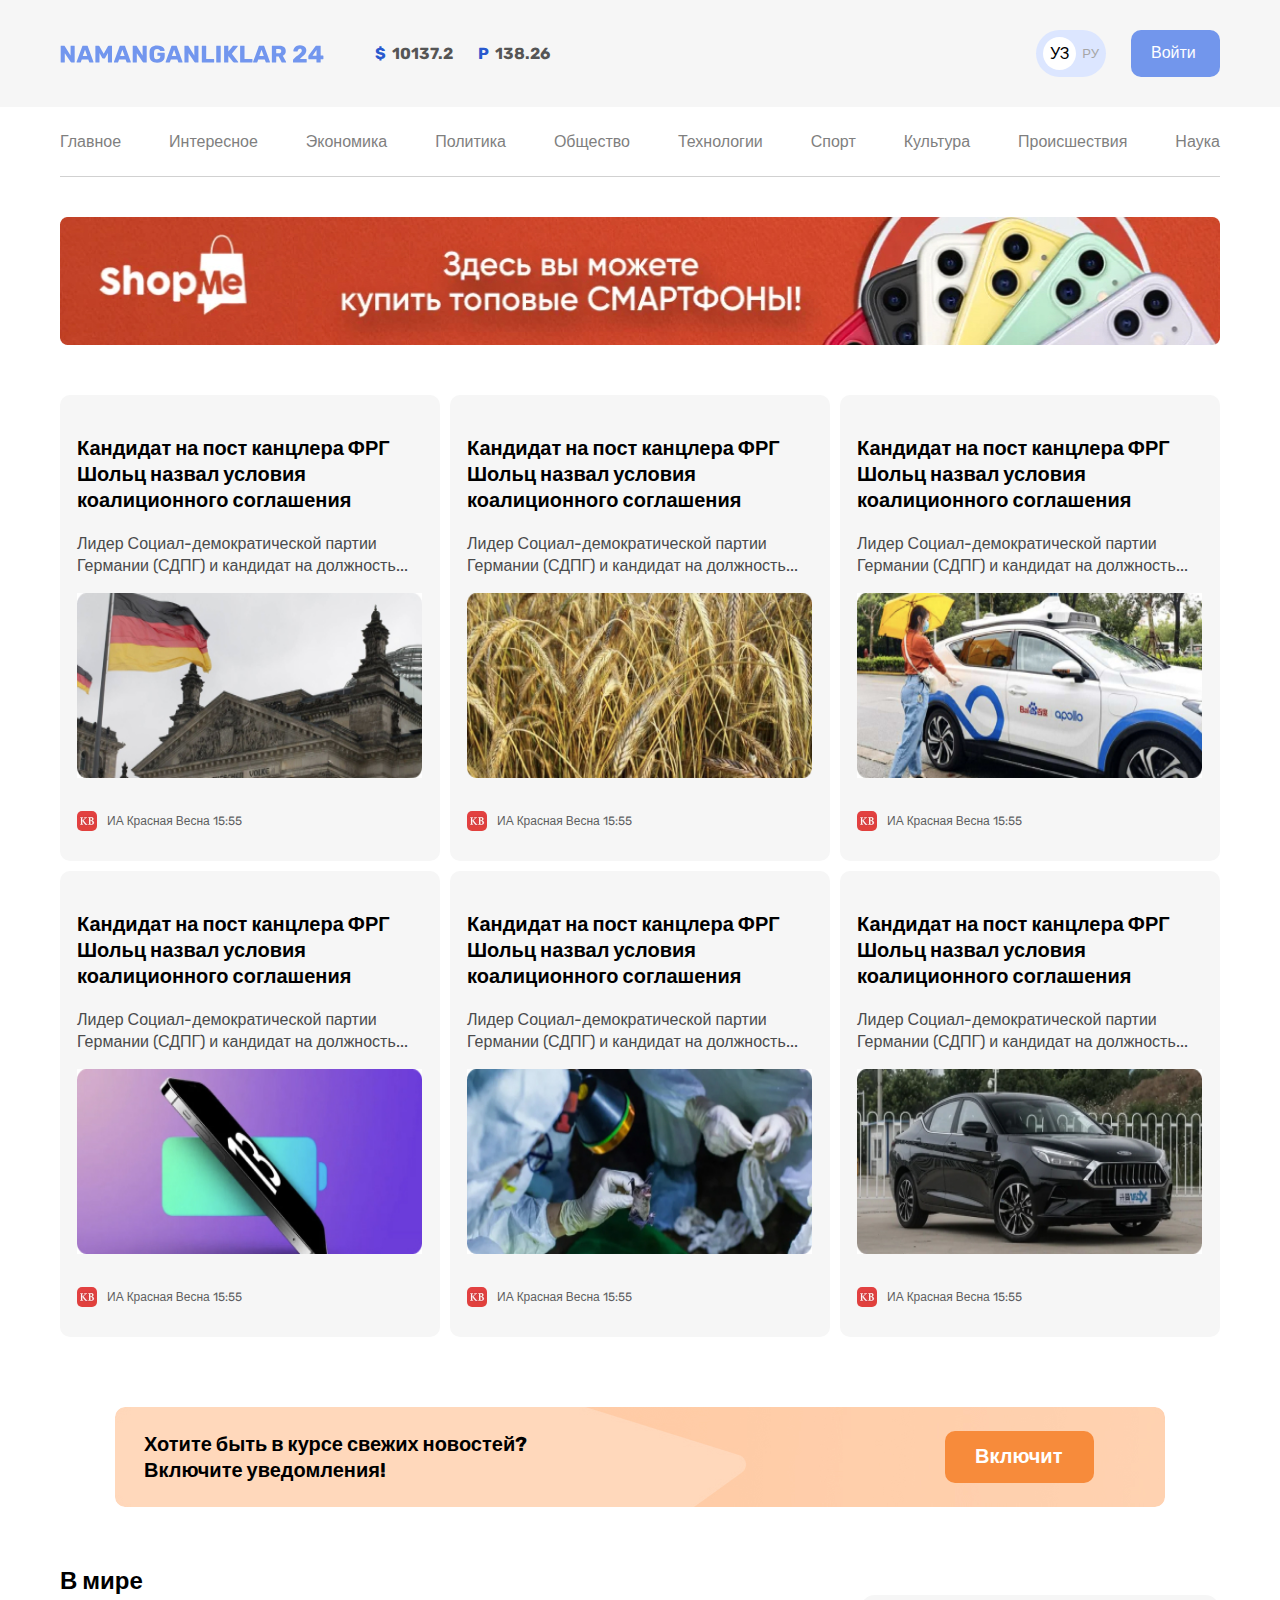
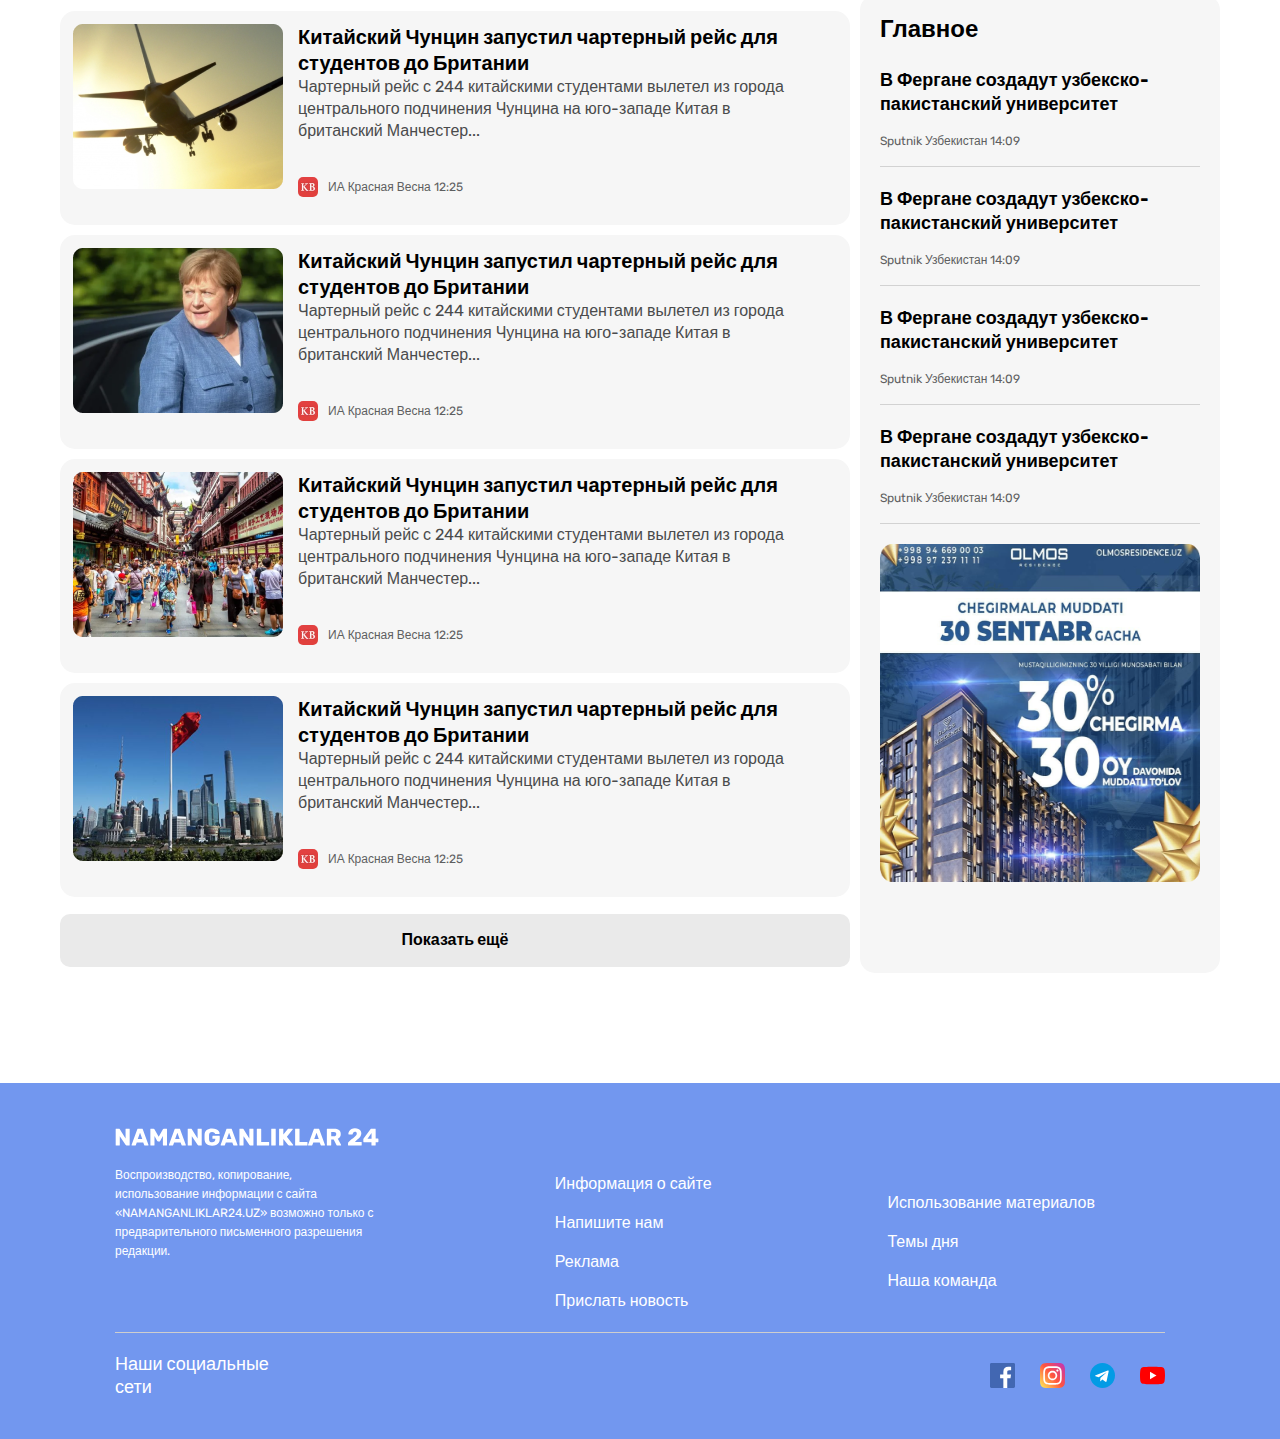
<file: index.html>
<!DOCTYPE html>
<html lang="ru">
<head>
    <meta charset="UTF-8">
    <meta name="viewport" content="width=device-width, initial-scale=1.0">
    <title>NAMANGANLIKLAR 24</title>
    <link rel="stylesheet" href="./css/main.css">
</head>
<body>
    <h1 class="visually-hidden">NAMANGANLIKLAR 24</h1>
    <h2 class="visually-hidden">NAMANGANLIKLAR 24</h2>

    <header class="site-header">
        <div class="header-top">
            <div class="container">
                <div class="header-inner">
                    <div class="logo-price">
                        <a class="logo-link" href="./index.html">
                            <img 
                                class="logo-img"
                                src="./images/logo.svg" 
                                alt="Site logo"
                                width="264"
                                height="28">
                        </a>
                        <ul class="price-list">
                            <li class="price-item">
                                <strong class="price-currency">$ </strong><strong class="price">10137.2</strong>
                            </li>
                            <li class="price-item">
                                <strong class="price-currency">P </strong><strong class="price">138.26</strong>
                            </li>
                        </ul>
                    </div>
                    <div class="header-button">
                        <div class="btn-language">
                            <a class="btn-uz" href="#">УЗ</a>
                            <a class="btn-rus" href="#">РУ</a>
                        </div>
                        <div class="btn-kirish">
                            <a class="btn-kirish-link" href="#">Войти</a>
                        </div>
                    </div>
                </div>
            </div>
        </div>
            <div class="container">
                <nav class="nav">
                    <ul class="nav-list">
                        <li class="nav-item">
                            <a class="nav-link" href="./index.html">Главное</a>
                        </li>
                        <li class="nav-item">
                            <a class="nav-link" href="./list.html">Интересное</a>
                        </li>
                        <li class="nav-item">
                            <a class="nav-link" href="./article.html">Экономика</a>
                        </li>
                        <li class="nav-item">
                            <a class="nav-link" href="./contact.html">Политика</a>
                        </li>
                        <li class="nav-item">
                            <a class="nav-link" href="#">Общество</a>
                        </li>
                        <li class="nav-item">
                            <a class="nav-link" href="#">Технологии</a>
                        </li>
                        <li class="nav-item">
                            <a class="nav-link" href="#">Спорт</a>
                        </li>
                        <li class="nav-item">
                            <a class="nav-link" href="#">Культура</a>
                        </li>
                        <li class="nav-item">
                            <a class="nav-link" href="#">Происшествия</a>
                        </li>
                        <li class="nav-item">
                            <a class="nav-link" href="#">Наука</a>
                        </li>
                    </ul>
                </nav>
            </div>
    </header>

    <aside class="site-advertising">
        <div class="container">
            <a class="adv-link" href="https://shopme.uz">
                <img 
                    class="adv-img" 
                    src="./images/optimize.jpg" 
                    alt="Shopme"
                    width="1160"
                    height="128">
            </a>
        </div>
    </aside>

    <section class="hero">
            <div class="container">
              <div class="hero-inner">
                <ul class="hero-list">
                  <li class="hero-item">
                    <a class="hero-link" href="#">
                      <h3 class="hero-title">
                        Кандидат на пост канцлера ФРГ Шольц назвал условия коалиционного соглашения
                      </h3>
                      <p class="hero-text">
                        Лидер Социал-демократической партии Германии (СДПГ) и кандидат на должность...
                      </p>
                      <img 
                        class="hero-img" 
                        src="./images/img1.jpg" 
                        alt="Image 1"
                        width="345"
                        height="185"
                        >
                    </a>
                    <div class="li-bottom">
                      <img class="logo-img" 
                      src="./images/logo1.svg" 
                      alt="logo"
                      width="20" 
                      height="20"
                      >
                      <p class="logo-text">ИА Красная Весна <time>15:55</time> </p>
                    </div>
                  </li>
                  <li class="hero-item">
                    <a class="hero-link" href="#">
                      <h3 class="hero-title">
                        Кандидат на пост канцлера ФРГ Шольц назвал условия коалиционного соглашения
                      </h3>
                      <p class="hero-text">
                        Лидер Социал-демократической партии Германии (СДПГ) и кандидат на должность...
                      </p>
                      <img 
                        class="hero-img" 
                        src="./images/img2.jpg" 
                        alt="Image 1"
                        width="345"
                        height="185"
                        >
                    </a>
                    <div class="li-bottom">
                      <img class="logo-img" 
                      src="./images/logo1.svg" 
                      alt="logo"
                      width="20" 
                      height="20"
                      >
                      <p class="logo-text">ИА Красная Весна <time>15:55</time> </p>
                    </div>
                  </li>
                  <li class="hero-item">
                    <a class="hero-link" href="#">
                      <h3 class="hero-title">
                        Кандидат на пост канцлера ФРГ Шольц назвал условия коалиционного соглашения
                      </h3>
                      <p class="hero-text">
                        Лидер Социал-демократической партии Германии (СДПГ) и кандидат на должность...
                      </p>
                      <img 
                        class="hero-img" 
                        src="./images/img3.jpg" 
                        alt="Image 1"
                        width="345"
                        height="185"
                        >
                    </a>
                    <div class="li-bottom">
                      <img class="logo-img" 
                      src="./images/logo1.svg" 
                      alt="logo"
                      width="20" 
                      height="20"
                      >
                      <p class="logo-text">ИА Красная Весна <time>15:55</time> </p>
                    </div>
                  </li>
                  <li class="hero-item">
                    <a class="hero-link" href="#">
                      <h3 class="hero-title">
                        Кандидат на пост канцлера ФРГ Шольц назвал условия коалиционного соглашения
                      </h3>
                      <p class="hero-text">
                        Лидер Социал-демократической партии Германии (СДПГ) и кандидат на должность...
                      </p>
                      <img 
                        class="hero-img" 
                        src="./images/img4.jpg" 
                        alt="Image 1"
                        width="345"
                        height="185"
                        >
                    </a>
                    <div class="li-bottom">
                      <img class="logo-img" 
                      src="./images/logo1.svg" 
                      alt="logo"
                      width="20" 
                      height="20"
                      >
                      <p class="logo-text">ИА Красная Весна <time>15:55</time> </p>
                    </div>
                  </li>
                  <li class="hero-item">
                    <a class="hero-link" href="#">
                      <h3 class="hero-title">
                        Кандидат на пост канцлера ФРГ Шольц назвал условия коалиционного соглашения
                      </h3>
                      <p class="hero-text">
                        Лидер Социал-демократической партии Германии (СДПГ) и кандидат на должность...
                      </p>
                      <img 
                        class="hero-img" 
                        src="./images/img5.jpg" 
                        alt="Image 1"
                        width="345"
                        height="185"
                        >
                    </a>
                    <div class="li-bottom">
                      <img class="logo-img" 
                      src="./images/logo1.svg" 
                      alt="logo"
                      width="20" 
                      height="20"
                      >
                      <p class="logo-text">ИА Красная Весна <time>15:55</time> </p>
                    </div>
                  </li>
                  <li class="hero-item">
                    <a class="hero-link" href="#">
                      <h3 class="hero-title">
                        Кандидат на пост канцлера ФРГ Шольц назвал условия коалиционного соглашения
                      </h3>
                      <p class="hero-text">
                        Лидер Социал-демократической партии Германии (СДПГ) и кандидат на должность...
                      </p>
                      <img 
                        class="hero-img" 
                        src="./images/img6.jpg" 
                        alt="Image 1"
                        width="345"
                        height="185"
                        >
                    </a>
                    <div class="li-bottom">
                      <img class="logo-img" 
                      src="./images/logo1.svg" 
                      alt="logo"
                      width="20" 
                      height="20"
                      >
                      <p class="logo-text">ИА Красная Весна <time>15:55</time> </p>
                    </div>
                  </li>
                </ul>
            </div>
        </div>
    </section>

    <article class="site-article">
      <div class="article-div">
        <p class="article-text">
          Хотите быть в курсе свежих новостей?  Включите уведомления!
        </p>
      </div>
      <a class="article-link" href="#">Включит</a>
    </article>

    <section class="news">
      <div class="container">
        <h2 class="news-title">В мире</h2>
        <div class="news-inner">
          <div class="news-content1">
            <ol class="news-list">
              <li class="news-item">
                <a class="link-2" href="#">
                  <img 
                    class="news-img" 
                    src="./images/img7.png" 
                    alt="pic"
                    width="210"
                    height="165"
                    >
                  <div class="text-content">
                    <h3 class="news-header">
                      Китайский Чунцин запустил чартерный рейс для студентов до Британии
                    </h3>
                    <p class="news-text">
                      Чартерный рейс с 244 китайскими студентами вылетел из города центрального подчинения Чунцина на юго-западе Китая в британский Манчестер...
                    </p>
                    <div class="li-bottom">
                      <img class="logo-img" 
                      src="./images/logo1.svg" 
                      alt="logo"
                      width="20" height="20">
                      <p class="logo-text">ИА Красная Весна <time>12:25</time> </p>
                    </div>
                  </div>
                </a>
              </li>
              <li class="news-item">
                <a class="link-2" href="#">
                  <img 
                    class="news-img" 
                    src="./images/img8.png" 
                    alt="pic"
                    width="210"
                    height="165"
                    >
                  <div class="text-content">
                    <h3 class="news-header">
                      Китайский Чунцин запустил чартерный рейс для студентов до Британии
                    </h3>
                    <p class="news-text">
                      Чартерный рейс с 244 китайскими студентами вылетел из города центрального подчинения Чунцина на юго-западе Китая в британский Манчестер...
                    </p>
                    <div class="li-bottom">
                      <img class="logo-img" 
                      src="./images/logo1.svg" 
                      alt="logo"
                      width="20" height="20">
                      <p class="logo-text">ИА Красная Весна <time>12:25</time> </p>
                    </div>
                  </div>
                </a>
              </li>
              <li class="news-item">
                <a class="link-2" href="#">
                  <img 
                    class="news-img" 
                    src="./images/img9.png" 
                    alt="pic"
                    width="210"
                    height="165"
                    >
                  <div class="text-content">
                    <h3 class="news-header">
                      Китайский Чунцин запустил чартерный рейс для студентов до Британии
                    </h3>
                    <p class="news-text">
                      Чартерный рейс с 244 китайскими студентами вылетел из города центрального подчинения Чунцина на юго-западе Китая в британский Манчестер...
                    </p>
                    <div class="li-bottom">
                      <img class="logo-img" 
                      src="./images/logo1.svg" 
                      alt="logo"
                      width="20" height="20">
                      <p class="logo-text">ИА Красная Весна <time>12:25</time> </p>
                    </div>
                  </div>
                </a>
              </li>
              <li class="news-item">
                <a class="link-2" href="#">
                  <img 
                    class="news-img" 
                    src="./images/img0.png" 
                    alt="pic"
                    width="210"
                    height="165"
                    >
                  <div class="text-content">
                    <h3 class="news-header">
                      Китайский Чунцин запустил чартерный рейс для студентов до Британии
                    </h3>
                    <p class="news-text">
                      Чартерный рейс с 244 китайскими студентами вылетел из города центрального подчинения Чунцина на юго-западе Китая в британский Манчестер...
                    </p>
                    <div class="li-bottom">
                      <img class="logo-img" 
                      src="./images/logo1.svg" 
                      alt="logo"
                      width="20" height="20">
                      <p class="logo-text">ИА Красная Весна <time>12:25</time> </p>
                    </div>
                  </div>
                </a>
              </li>
            </ol>
            <a class="middle-btn" href="#"><p class="btn-text">Показать ещё</p> </a>
          </div>
          
            <div class="news-content2">
              <h2 class="title-l">Главное</h2>
              <ul class="sublist">
                <li class="subitem">
                  <a href="#">
                    <h3 class="title-2">В Фергане создадут узбекско-пакистанский университет</h3>
                    <p class="logo-text just">Sputnik Узбекистан <time>14:09</time></p>
                  </a>
                </li>
                <li class="subitem">
                  <a href="#">
                    <h3 class="title-2">В Фергане создадут узбекско-пакистанский университет</h3>
                    <p class="logo-text just">Sputnik Узбекистан <time>14:09</time></p> </a>                
                </li>
                <li class="subitem">
                  <a href="#">
                    <h3 class="title-2">В Фергане создадут узбекско-пакистанский университет</h3>
                    <p class="logo-text just">Sputnik Узбекистан <time>14:09</time></p>
                  </a>
                </li>
                <li class="subitem">
                  <a href="#">
                    <h3 class="title-2">В Фергане создадут узбекско-пакистанский университет</h3>
                    <p class="logo-text just">Sputnik Узбекистан <time>14:09</time></p>
                  </a>
                </li>
              </ul>   
              <aside class="aside2">
                  <a href="#">
                    <img 
                      class="chegirma-img" 
                      src="./images/chegirma-img.jpg" 
                      alt="chegirma-img" 
                      width="320" 
                      height="338"
                  /></a>
              </aside>       
            </div>
          </div>
        </div>
    </section>

    <footer class="site-footer">
      <div class="container">
        <div class="footer-inner">
          <div class="footer-top">
            <div class="top-content">
              <a class="logo-link logo-site" href="./index.html">
                <img 
                  class="logo-img"
                  src="./images/logo-site.svg" 
                  alt="Site-logo"
                  width="264"
                  height="28"
                  >
              </a>
              <p class="top-text">
                Воспроизводство, копирование, использование информации с сайта «NAMANGANLIKLAR24.UZ» 
                возможно только с предварительного письменного разрешения редакции.
              </p>
            </div>
            <ul class="top-list">
              <li class="top-item">
                <a class="top-link" href="#">Информация о сайте</a>
              </li>
              <li class="top-item">
                <a class="top-link" href="#">Напишите нам</a>
              </li>
              <li class="top-item">
                <a class="top-link" href="#">Реклама</a>
              </li>
              <li class="top-item">
                <a class="top-link" href="#">Прислать новость</a>
              </li>
            </ul>

            <ul class="top-list last">
              <li class="top-item">
                <a class="top-link" href="#">Использование материалов</a>
              </li>
              <li class="top-item">
                <a class="top-link" href="#">Темы дня</a>
              </li>
              <li class="top-item">
                <a class="top-link" href="#">Наша команда</a>
              </li>
            </ul>
          </div>
  
          <div class="footer-bottom">
            <p class="bottom-text">Наши социальные сети</p>

            <ul class="bottom-list">
              <li class="bottom-item">
                <a href="#">
                  <img 
                    class="footer-icon"
                    src="./images/facebook.svg" 
                    alt="Facebook icon"
                    width="25"
                    height="25">
                </a>
              </li>
              <li class="bottom-item">
                <a href="#">
                  <img 
                    class="footer-icon"
                    src="./images/instagram.svg" 
                    alt="Facebook icon"
                    width="25"
                    height="25">
                </a>
              </li>
              <li class="bottom-item">
                <a href="#">
                  <img 
                    class="footer-icon"
                    src="./images/telegram.svg" 
                    alt="Facebook icon"
                    width="25"
                    height="25">
                </a>
              </li>
              <li class="bottom-item">
                <a href="#">
                  <img 
                    class="footer-icon"
                    src="./images/youtube.svg" 
                    alt="Facebook icon"
                    width="25"
                    height="25">
                </a>
              </li>
            </ul>
          </div>
        </div>
      </div>
    </footer>
    
</body>
</html>
</file>
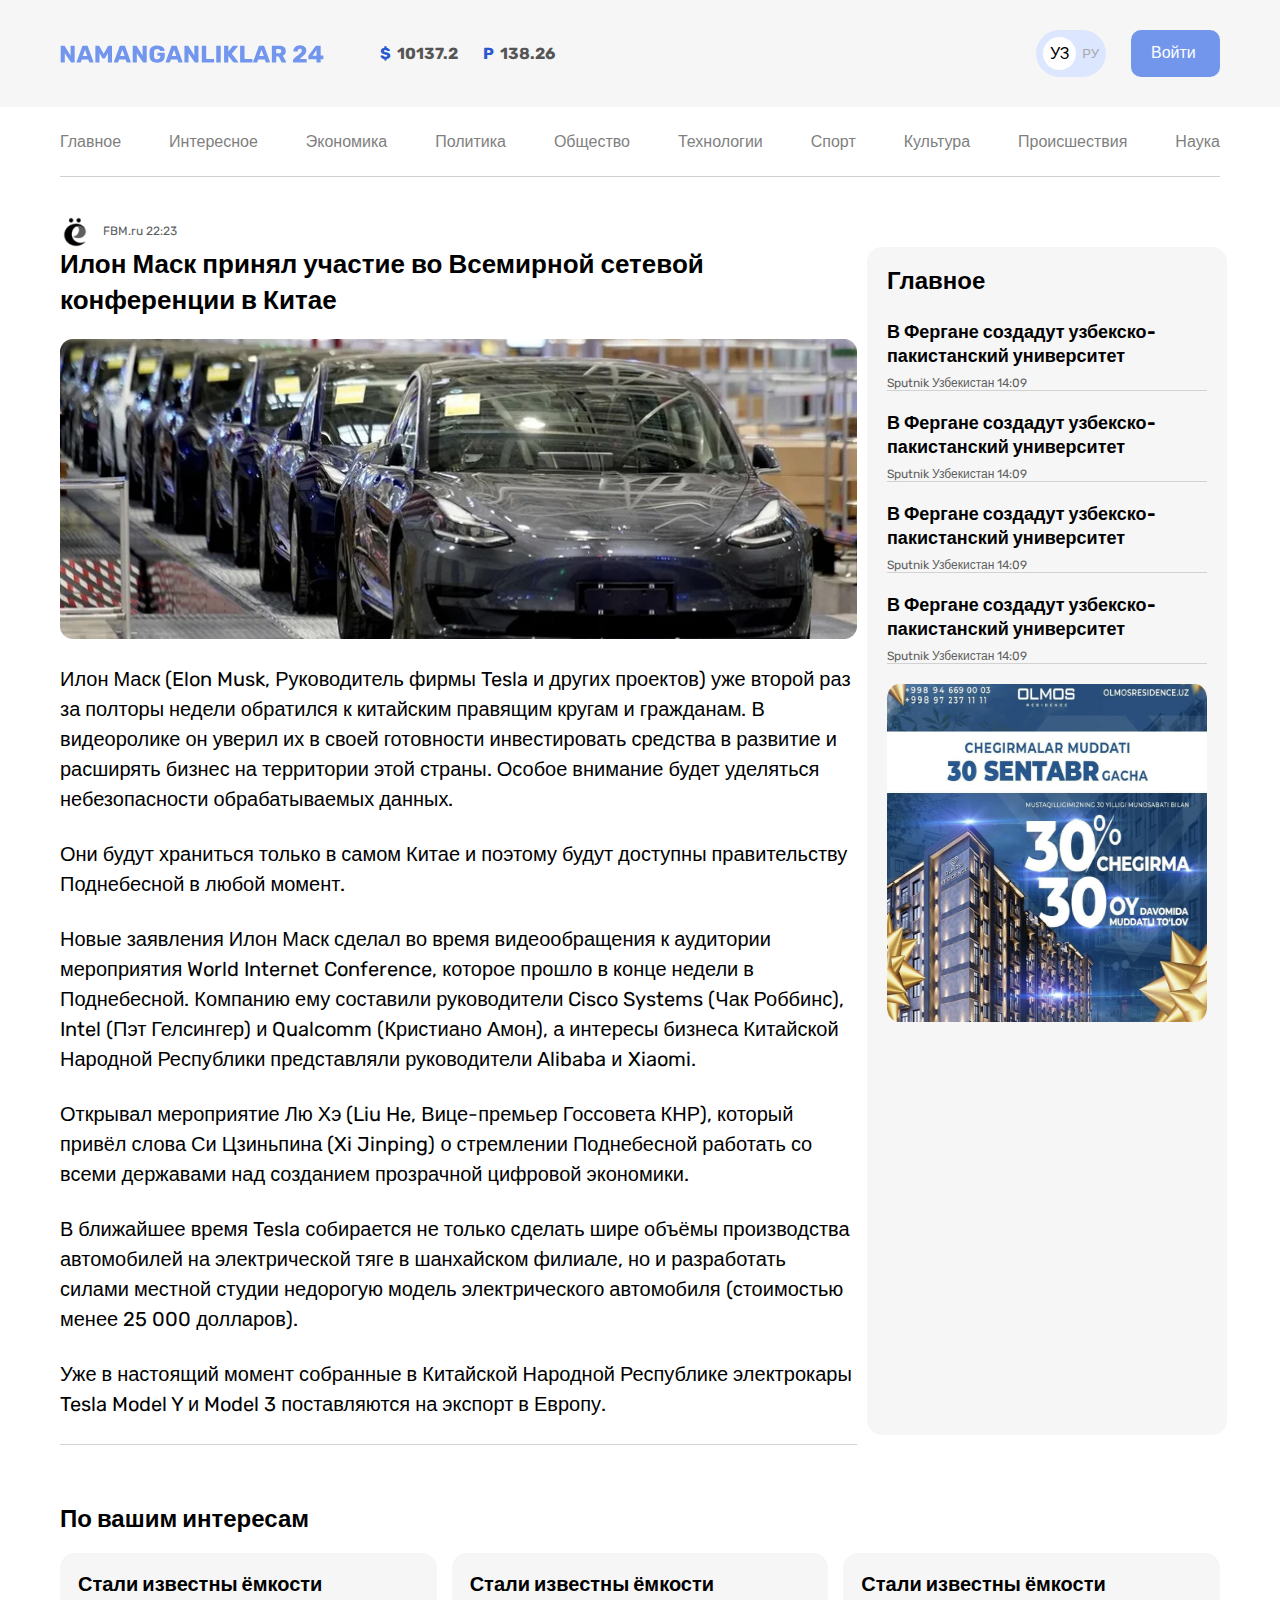
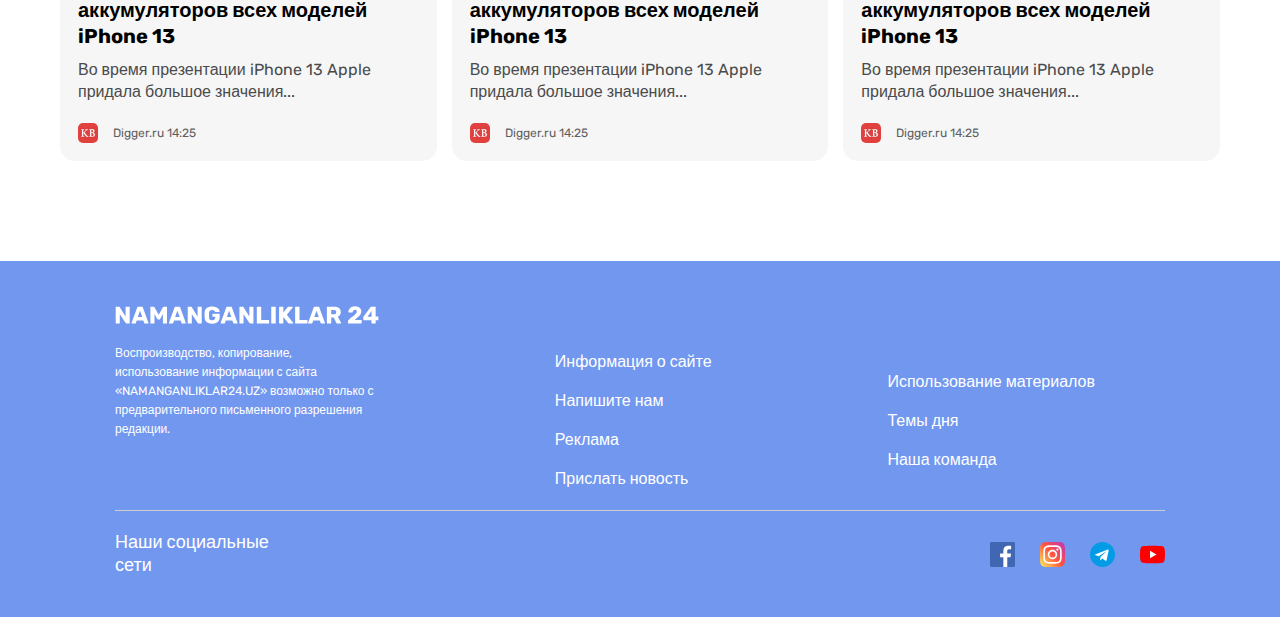
<file: article.html>
<!DOCTYPE html>
<html lang="ru">
<head>
    <meta charset="UTF-8">
    <meta name="viewport" content="width=device-width, initial-scale=1.0">
    <title>NAMANGANLIKLAR 24</title>
    <link rel="stylesheet" href="./css/article.css">
</head>
<body>
    <h1 class="visually-hidden">NAMANGANLIKLAR 24</h1>
    <h2 class="visually-hidden">NAMANGANLIKLAR 24</h2>

    <header class="site-header">
        <div class="header-top">
            <div class="container">
                <div class="header-inner">
                    <div class="logo-price">
                        <a class="logo-link" href="./index.html">
                            <img 
                                class="logo-img"
                                src="./images/logo.svg" 
                                alt="Site logo"
                                width="264"
                                height="28">
                        </a>
                        <ul class="price-list">
                            <li class="price-item">
                                <strong class="price-currency">$ </strong><strong class="price">10137.2</strong>
                            </li>
                            <li class="price-item">
                                <strong class="price-currency">P </strong><strong class="price">138.26</strong>
                            </li>
                        </ul>
                    </div>
                    <div class="header-button">
                        <div class="btn-language">
                            <a class="btn-uz" href="#">УЗ</a>
                            <a class="btn-rus" href="#">РУ</a>
                        </div>
                        <div class="btn-kirish">
                            <a class="btn-kirish-link" href="#">Войти</a>
                        </div>
                    </div>
                </div>
            </div>
        </div>
            <div class="container">
                <nav class="nav">
                    <ul class="nav-list">
                        <li class="nav-item">
                            <a class="nav-link" href="./index.html">Главное</a>
                        </li>
                        <li class="nav-item">
                            <a class="nav-link" href="./list.html">Интересное</a>
                        </li>
                        <li class="nav-item">
                            <a class="nav-link" href="./article.html">Экономика</a>
                        </li>
                        <li class="nav-item">
                            <a class="nav-link" href="./contact.html">Политика</a>
                        </li>
                        <li class="nav-item">
                            <a class="nav-link" href="#">Общество</a>
                        </li>
                        <li class="nav-item">
                            <a class="nav-link" href="#">Технологии</a>
                        </li>
                        <li class="nav-item">
                            <a class="nav-link" href="#">Спорт</a>
                        </li>
                        <li class="nav-item">
                            <a class="nav-link" href="#">Культура</a>
                        </li>
                        <li class="nav-item">
                            <a class="nav-link" href="#">Происшествия</a>
                        </li>
                        <li class="nav-item">
                            <a class="nav-link" href="#">Наука</a>
                        </li>
                    </ul>
                </nav>
            </div>
    </header>

    <section class="news">
        <div class="container">
            <div class="logo-text">
                <a class="article-logo" href="#">
                    <img 
                        class="article-img"
                        src="./images/article-logo.png" 
                        alt="Logo"
                        width="30"
                        height="30">
                  </a>
                  <span class="text-time">FBM.ru 22:23</span>
            </div>
          <div class="news-inner">
            <div class="news-content1">
                <h3 class="news-title">Илон Маск принял участие во Всемирной сетевой конференции в Китае</h3>
                <img 
                    class="news-img"
                    src="./images/cars.jpg" 
                    alt="Cars"
                    width="797"
                    height="300"
                    >
                <p class="content1-text">
                    Илон Маск (Elon Musk, Руководитель фирмы Tesla и других проектов) уже второй раз за полторы 
                    недели обратился к китайским правящим кругам и гражданам. В видеоролике он уверил их в своей 
                    готовности инвестировать средства в развитие и расширять бизнес на территории этой страны.
                    Особое внимание будет уделяться небезопасности обрабатываемых данных. 
                </p>
                <p class="content1-text">
                    Они будут храниться только в самом Китае и поэтому будут доступны правительству Поднебесной 
                    в любой момент. 
                </p>
                <p class="content1-text">
                    Новые заявления Илон Маск сделал во время видеообращения к аудитории мероприятия World Internet 
                    Conference, которое прошло в конце недели в Поднебесной. Компанию ему составили руководители 
                    Cisco Systems (Чак Роббинс), Intel (Пэт Гелсингер) и Qualcomm (Кристиано Амон), а интересы 
                    бизнеса Китайской Народной Республики представляли руководители Alibaba и Xiaomi. 
                </p>
                <p class="content1-text">
                    Открывал мероприятие Лю Хэ (Liu He, Вице-премьер Госсовета КНР), который привёл слова Си 
                    Цзиньпина (Xi Jinping) о стремлении Поднебесной работать со всеми державами над созданием 
                    прозрачной цифровой экономики.
                </p>
                <p class="content1-text">
                    В ближайшее время Tesla собирается не только сделать шире объёмы производства автомобилей на 
                    электрической тяге в шанхайском филиале, но и разработать силами местной студии недорогую 
                    модель электрического автомобиля (стоимостью менее 25 000 долларов).
                </p>
                <p class="content1-text">
                    Уже в настоящий момент собранные в Китайской Народной Республике электрокары Tesla Model Y и 
                    Model 3 поставляются на экспорт в Европу.
                </p>
                
            </div>
            
              <div class="news-content2">
                <h2 class="title-l">Главное</h2>
                <ul class="sublist">
                  <li class="subitem">
                    <a href="#">
                      <h3 class="title-2">В Фергане создадут узбекско-пакистанский университет</h3>
                      <p class="logo-text just">Sputnik Узбекистан <time>14:09</time></p>
                    </a>
                  </li>
                  <li class="subitem">
                    <a href="#">
                      <h3 class="title-2">В Фергане создадут узбекско-пакистанский университет</h3>
                      <p class="logo-text just">Sputnik Узбекистан <time>14:09</time></p> </a>                
                  </li>
                  <li class="subitem">
                    <a href="#">
                      <h3 class="title-2">В Фергане создадут узбекско-пакистанский университет</h3>
                      <p class="logo-text just">Sputnik Узбекистан <time>14:09</time></p>
                    </a>
                  </li>
                  <li class="subitem">
                    <a href="#">
                      <h3 class="title-2">В Фергане создадут узбекско-пакистанский университет</h3>
                      <p class="logo-text just">Sputnik Узбекистан <time>14:09</time></p>
                    </a>
                  </li>
                </ul>   
                <aside class="aside2">
                    <a href="#">
                      <img 
                        class="chegirma-img" 
                        src="./images/chegirma-img.jpg" 
                        alt="chegirma-img" 
                        width="320" 
                        height="338"
                    /></a>
                </aside>       
              </div>
            </div>
          </div>
    </section>

    <section class="list">
        <div class="container">
            <div class="list-inner">
                <h3 class="list-title">По вашим интересам</h3>

                <ul class="list-list">
                    <li class="list-item">
                        <h4 class="item-title">Стали известны ёмкости аккумуляторов всех моделей iPhone 13</h4>
                        <p class="item-text">Во время презентации iPhone 13 Apple придала большое значения...</p>
                        <div class="li-bottom">
                            <img class="logo-img" 
                            src="./images/logo1.svg" 
                            alt="logo"
                            width="20" 
                            height="20"
                            >
                            <p class="logo-text">Digger.ru <time>14:25</time> </p>
                          </div>
                    </li>
                    <li class="list-item">
                        <h4 class="item-title">Стали известны ёмкости аккумуляторов всех моделей iPhone 13</h4>
                        <p class="item-text">Во время презентации iPhone 13 Apple придала большое значения...</p>
                        <div class="li-bottom">
                            <img class="logo-img" 
                            src="./images/logo1.svg" 
                            alt="logo"
                            width="20" 
                            height="20"
                            >
                            <p class="logo-text">Digger.ru <time>14:25</time> </p>
                          </div>
                    </li>
                    <li class="list-item">
                        <h4 class="item-title">Стали известны ёмкости аккумуляторов всех моделей iPhone 13</h4>
                        <p class="item-text">Во время презентации iPhone 13 Apple придала большое значения...</p>
                        <div class="li-bottom">
                            <img class="logo-img" 
                            src="./images/logo1.svg" 
                            alt="logo"
                            width="20" 
                            height="20"
                            >
                            <p class="logo-text">Digger.ru <time>14:25</time> </p>
                          </div>
                    </li>
                </ul>
            </div>
        </div>
    </section>

    <footer class="site-footer">
        <div class="container">
          <div class="footer-inner">
            <div class="footer-top">
              <div class="top-content">
                <a class="logo-link logo-site" href="./index.html">
                  <img 
                    class="logo-img"
                    src="./images/logo-site.svg" 
                    alt="Site-logo"
                    width="264"
                    height="28"
                    >
                </a>
                <p class="top-text">
                  Воспроизводство, копирование, использование информации с сайта «NAMANGANLIKLAR24.UZ» 
                  возможно только с предварительного письменного разрешения редакции.
                </p>
              </div>
              <ul class="top-list">
                <li class="top-item">
                  <a class="top-link" href="#">Информация о сайте</a>
                </li>
                <li class="top-item">
                  <a class="top-link" href="#">Напишите нам</a>
                </li>
                <li class="top-item">
                  <a class="top-link" href="#">Реклама</a>
                </li>
                <li class="top-item">
                  <a class="top-link" href="#">Прислать новость</a>
                </li>
              </ul>
  
              <ul class="top-list last">
                <li class="top-item">
                  <a class="top-link" href="#">Использование материалов</a>
                </li>
                <li class="top-item">
                  <a class="top-link" href="#">Темы дня</a>
                </li>
                <li class="top-item">
                  <a class="top-link" href="#">Наша команда</a>
                </li>
              </ul>
            </div>
    
            <div class="footer-bottom">
              <p class="bottom-text">Наши социальные сети</p>
  
              <ul class="bottom-list">
                <li class="bottom-item">
                  <a href="#">
                    <img 
                      class="footer-icon"
                      src="./images/facebook.svg" 
                      alt="Facebook icon"
                      width="25"
                      height="25">
                  </a>
                </li>
                <li class="bottom-item">
                  <a href="#">
                    <img 
                      class="footer-icon"
                      src="./images/instagram.svg" 
                      alt="Facebook icon"
                      width="25"
                      height="25">
                  </a>
                </li>
                <li class="bottom-item">
                  <a href="#">
                    <img 
                      class="footer-icon"
                      src="./images/telegram.svg" 
                      alt="Facebook icon"
                      width="25"
                      height="25">
                  </a>
                </li>
                <li class="bottom-item">
                  <a href="#">
                    <img 
                      class="footer-icon"
                      src="./images/youtube.svg" 
                      alt="Facebook icon"
                      width="25"
                      height="25">
                  </a>
                </li>
              </ul>
            </div>
          </div>
        </div>
    </footer>

</body>
</html>
</file>
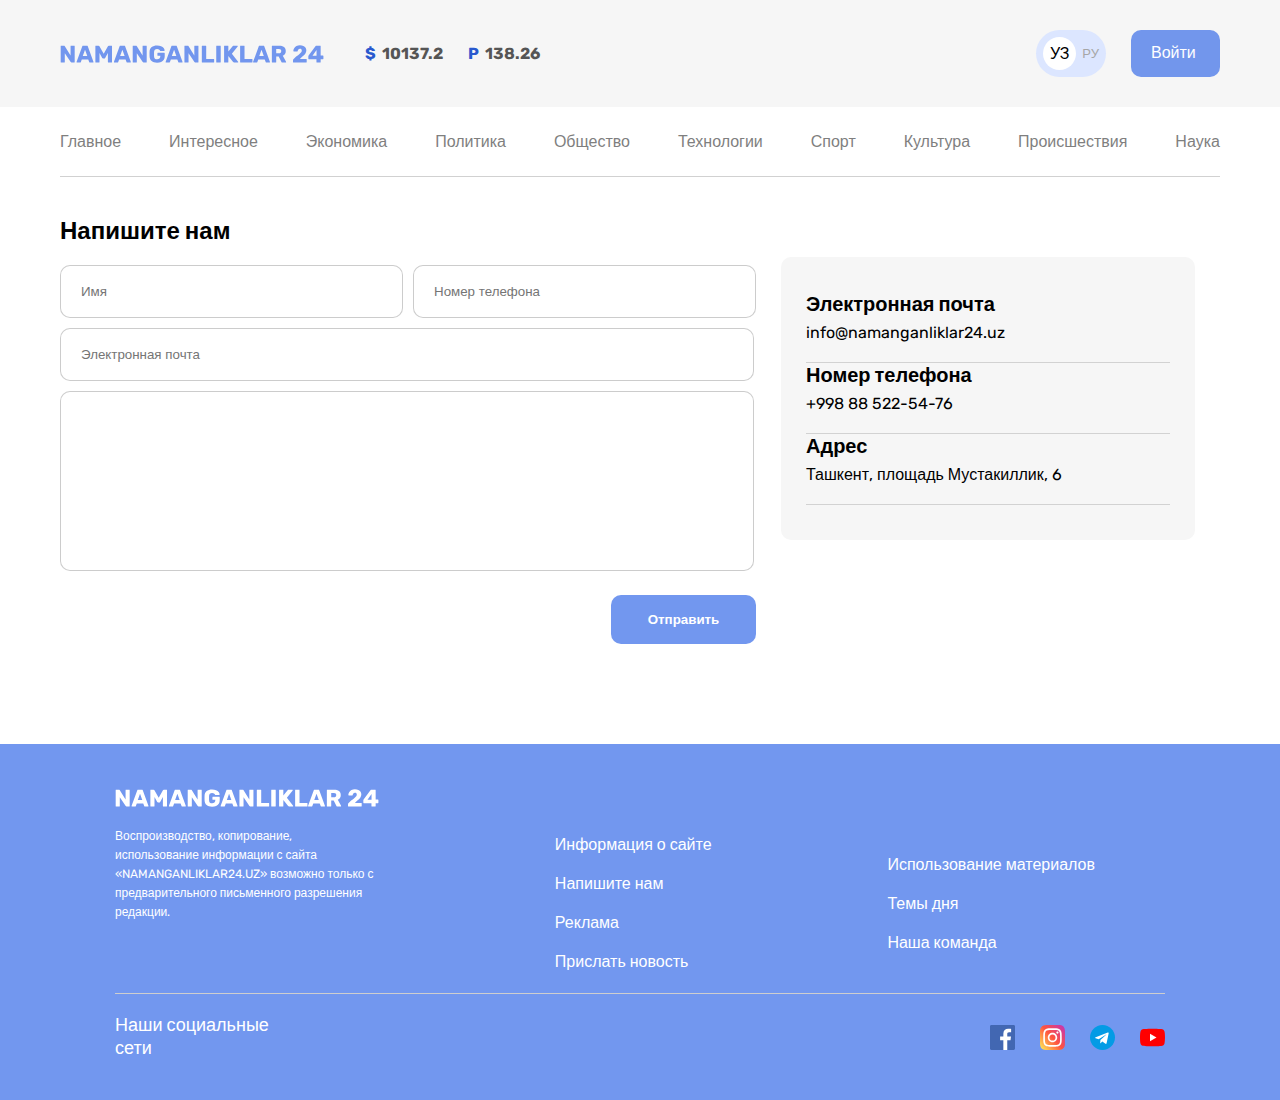
<file: contact.html>
<!DOCTYPE html>
<html lang="ru">
<head>
    <meta charset="UTF-8">
    <meta name="viewport" content="width=device-width, initial-scale=1.0">
    <title>NAMANGANLIKLAR 24</title>
    <link rel="stylesheet" href="./css/contact.css">
</head>
<body>
    <h2 class="visually-hidden">NAMANGANLIKLAR 24</h2>

    <header class="site-header">
        <div class="header-top">
            <div class="container">
                <div class="header-inner">
                    <div class="logo-price">
                        <a class="logo-link" href="./index.html">
                            <img 
                                class="logo-img"
                                src="./images/logo.svg" 
                                alt="Site logo"
                                width="264"
                                height="28">
                        </a>
                        <ul class="price-list">
                            <li class="price-item">
                                <strong class="price-currency">$ </strong><strong class="price">10137.2</strong>
                            </li>
                            <li class="price-item">
                                <strong class="price-currency">P </strong><strong class="price">138.26</strong>
                            </li>
                        </ul>
                    </div>
                    <div class="header-button">
                        <div class="btn-language">
                            <a class="btn-uz" href="#">УЗ</a>
                            <a class="btn-rus" href="#">РУ</a>
                        </div>
                        <div class="btn-kirish">
                            <a class="btn-kirish-link" href="#">Войти</a>
                        </div>
                    </div>
                </div>
            </div>
        </div>
            <div class="container">
                <nav class="nav">
                    <ul class="nav-list">
                        <li class="nav-item">
                            <a class="nav-link" href="./index.html">Главное</a>
                        </li>
                        <li class="nav-item">
                            <a class="nav-link" href="./list.html">Интересное</a>
                        </li>
                        <li class="nav-item">
                            <a class="nav-link" href="./article.html">Экономика</a>
                        </li>
                        <li class="nav-item">
                            <a class="nav-link" href="./contact.html">Политика</a>
                        </li>
                        <li class="nav-item">
                            <a class="nav-link" href="#">Общество</a>
                        </li>
                        <li class="nav-item">
                            <a class="nav-link" href="#">Технологии</a>
                        </li>
                        <li class="nav-item">
                            <a class="nav-link" href="#">Спорт</a>
                        </li>
                        <li class="nav-item">
                            <a class="nav-link" href="#">Культура</a>
                        </li>
                        <li class="nav-item">
                            <a class="nav-link" href="#">Происшествия</a>
                        </li>
                        <li class="nav-item">
                            <a class="nav-link" href="#">Наука</a>
                        </li>
                    </ul>
                </nav>
            </div>
    </header>

    <section class="form">
        <div class="container">
            <div class="form-inner">
                <div class="form-content1">
                    <h1 class="form-title">Напишите нам</h1>
                    <form action="https://echo.htmlacademy.ru/">
                        <div class="boks">
                            <div class="box">
                                <input
                                class="boks-input" 
                                type="text" 
                                name="user_name"
                                placeholder="Имя" 
                                aria-label="Имя"
                                required>
                            </div>
                            <div class="box">
                                <input 
                                class="boks-input" 
                                type="tel" 
                                name="user_phone_number"
                                placeholder="Номер телефона" 
                                aria-label="Номер телефона"
                                required>
                            </div>
                        </div>
                    
                        <div class="box">
                            <input 
                            type="email" 
                            name="user_email"
                            placeholder="Электронная почта" 
                            aria-label="Электронная почта"
                            required>
                        </div>
                        <textarea 
                            name="user_text" 
                            cols="30" 
                            rows="10"
                            placeholder="Текст"
                            aria-label="Текст">
                        </textarea>
                        <button type="submit">Отправить</button>
                    </form>
                </div>

                <div class="form-content2">
                    <ul class="content2-list">
                        <li class="content2-item">
                            <h3 class="content2-header">Электронная почта</h3>
                            <p class="content2-text">info@namanganliklar24.uz</p>
                        </li>
                        <li class="content2-item">
                            <h3 class="content2-header">Номер телефона</h3>
                            <p class="content2-text">+998 88 522-54-76</p>
                        </li>
                        <li class="content2-item">
                            <h3 class="content2-header">Адрес</h3>
                            <p class="content2-text">Ташкент, площадь Мустакиллик, 6 </p>
                        </li>
                    </ul>
                </div>
            </div>
        </div>
    </section>

    <footer class="site-footer">
        <div class="container">
          <div class="footer-inner">
            <div class="footer-top">
              <div class="top-content">
                <a class="logo-link logo-site" href="./index.html">
                  <img 
                    class="logo-img"
                    src="./images/logo-site.svg" 
                    alt="Site-logo"
                    width="264"
                    height="28"
                    >
                </a>
                <p class="top-text">
                  Воспроизводство, копирование, использование информации с сайта «NAMANGANLIKLAR24.UZ» 
                  возможно только с предварительного письменного разрешения редакции.
                </p>
              </div>
              <ul class="top-list">
                <li class="top-item">
                  <a class="top-link" href="#">Информация о сайте</a>
                </li>
                <li class="top-item">
                  <a class="top-link" href="#">Напишите нам</a>
                </li>
                <li class="top-item">
                  <a class="top-link" href="#">Реклама</a>
                </li>
                <li class="top-item">
                  <a class="top-link" href="#">Прислать новость</a>
                </li>
              </ul>
  
              <ul class="top-list last">
                <li class="top-item">
                  <a class="top-link" href="#">Использование материалов</a>
                </li>
                <li class="top-item">
                  <a class="top-link" href="#">Темы дня</a>
                </li>
                <li class="top-item">
                  <a class="top-link" href="#">Наша команда</a>
                </li>
              </ul>
            </div>
    
            <div class="footer-bottom">
              <p class="bottom-text">Наши социальные сети</p>
  
              <ul class="bottom-list">
                <li class="bottom-item">
                  <a href="#">
                    <img 
                      class="footer-icon"
                      src="./images/facebook.svg" 
                      alt="Facebook icon"
                      width="25"
                      height="25">
                  </a>
                </li>
                <li class="bottom-item">
                  <a href="#">
                    <img 
                      class="footer-icon"
                      src="./images/instagram.svg" 
                      alt="Facebook icon"
                      width="25"
                      height="25">
                  </a>
                </li>
                <li class="bottom-item">
                  <a href="#">
                    <img 
                      class="footer-icon"
                      src="./images/telegram.svg" 
                      alt="Facebook icon"
                      width="25"
                      height="25">
                  </a>
                </li>
                <li class="bottom-item">
                  <a href="#">
                    <img 
                      class="footer-icon"
                      src="./images/youtube.svg" 
                      alt="Facebook icon"
                      width="25"
                      height="25">
                  </a>
                </li>
              </ul>
            </div>
          </div>
        </div>
    </footer>
      
</body>
</html>
</file>
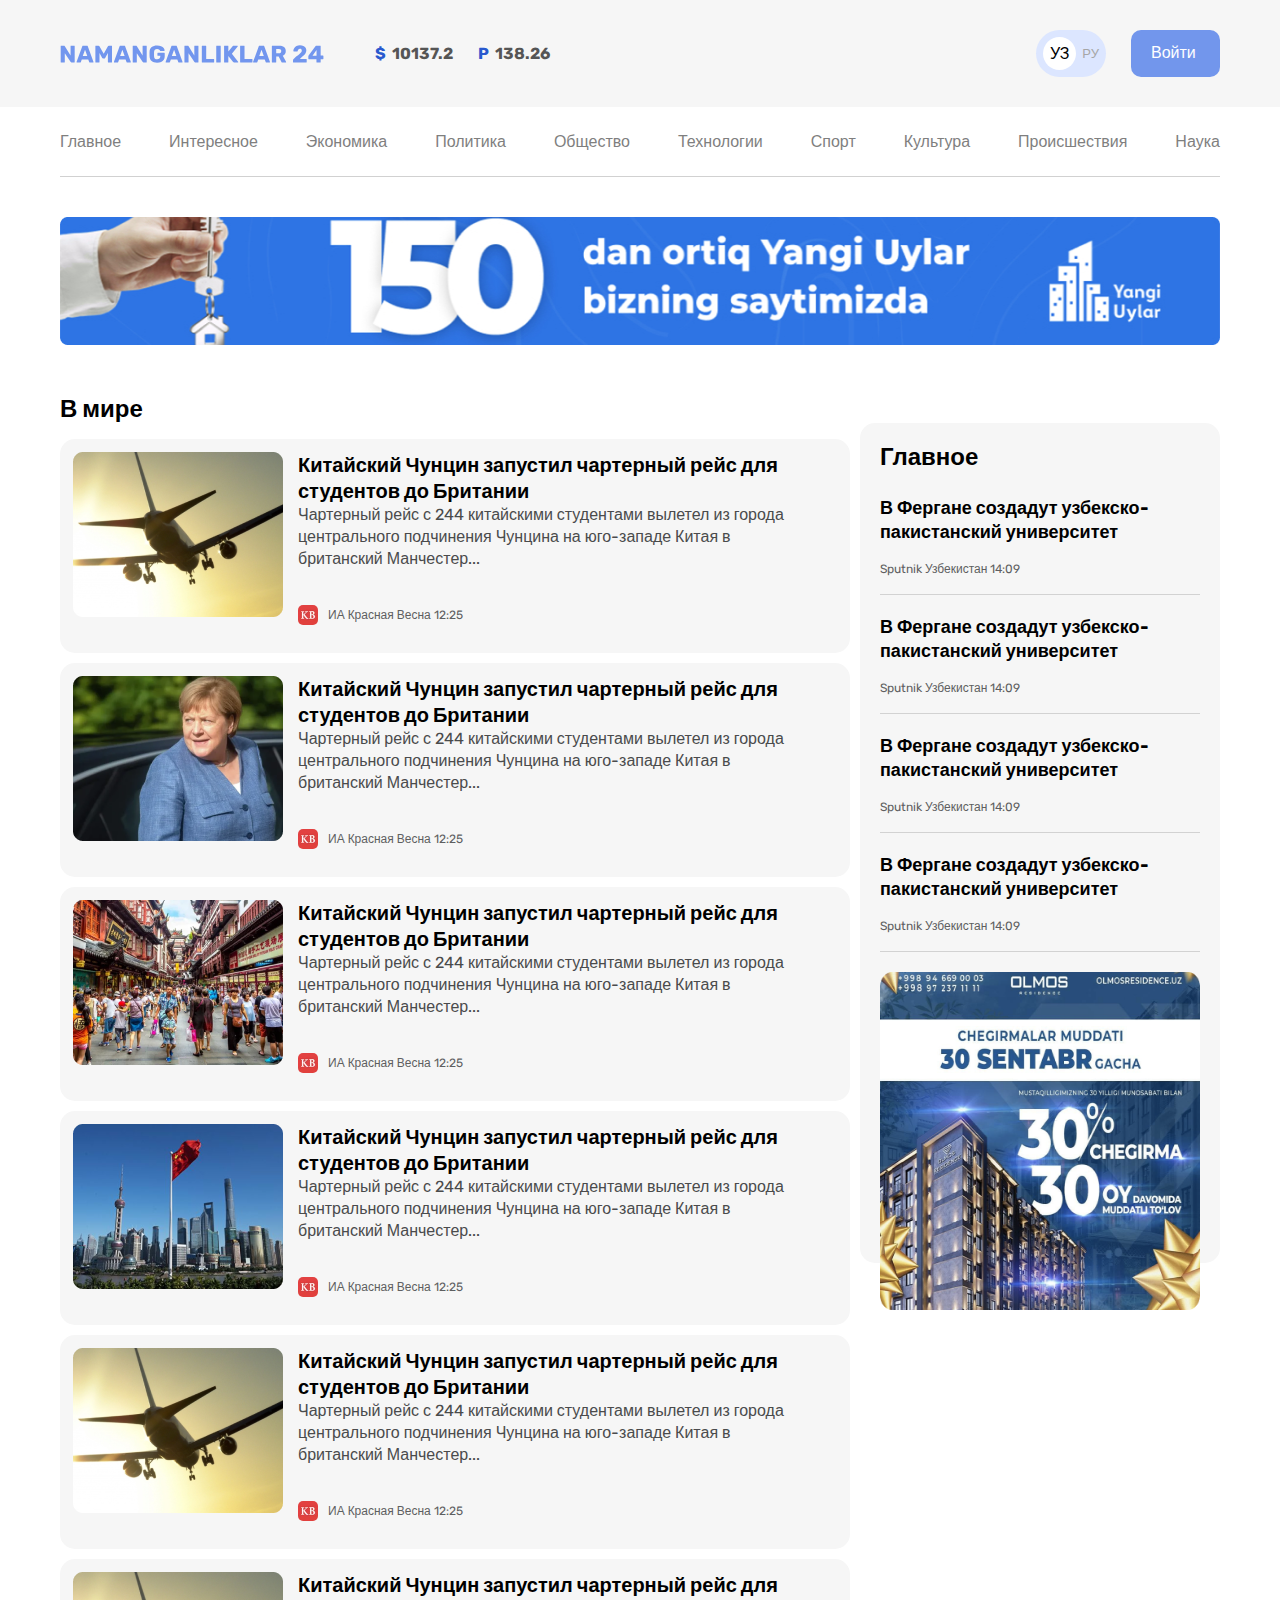
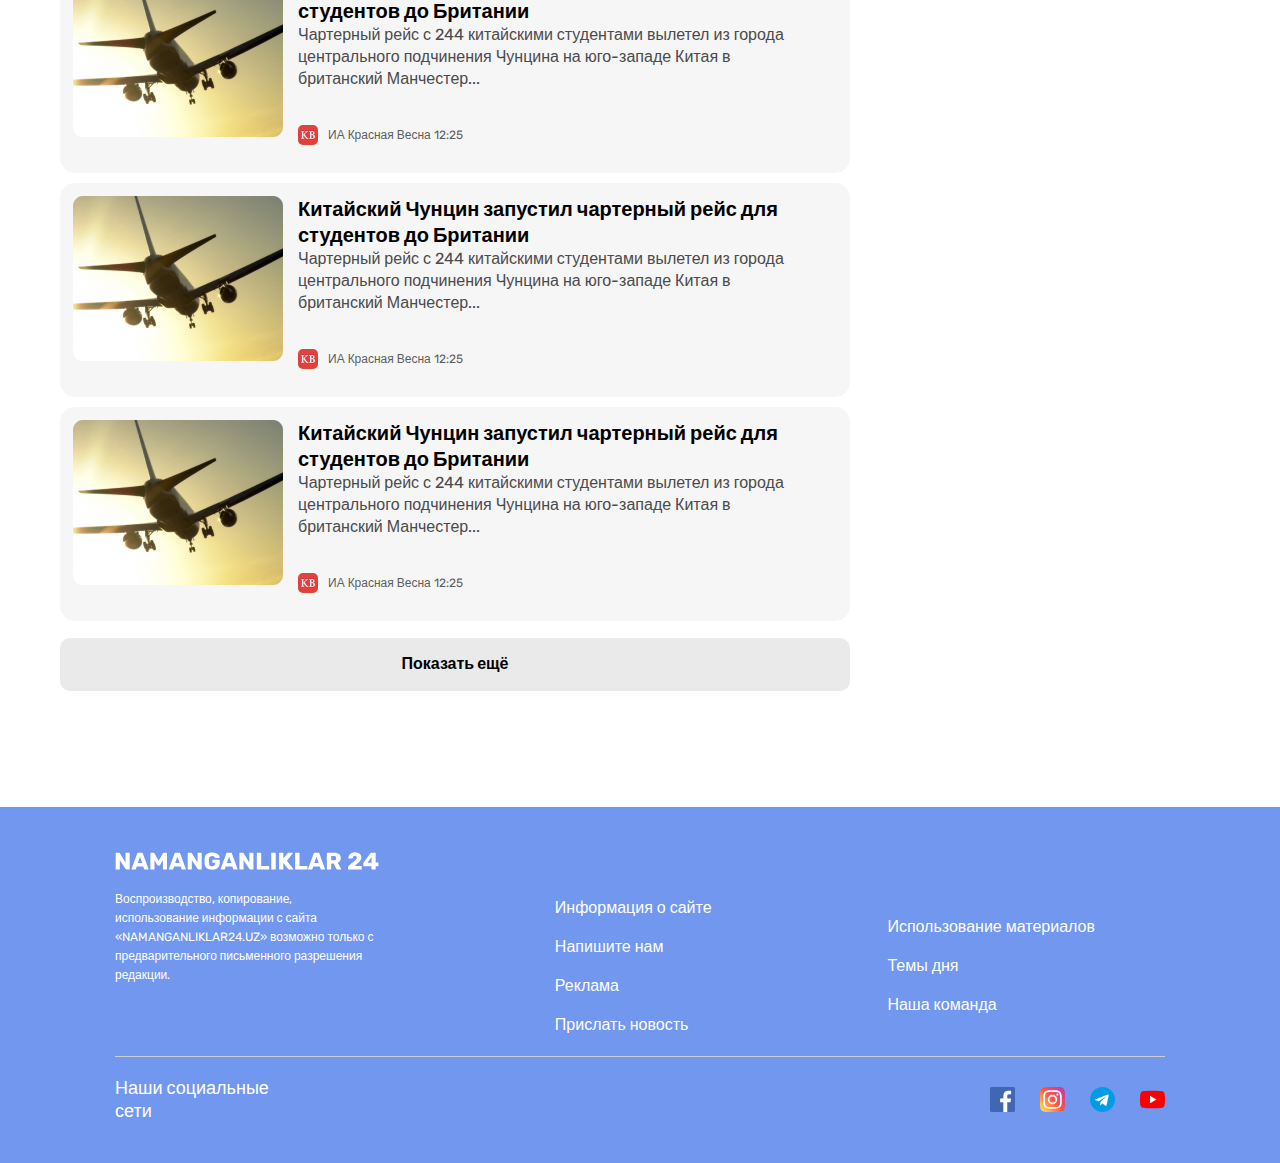
<file: list.html>
<!DOCTYPE html>
<html lang="en">
<head>
    <meta charset="UTF-8">
    <meta name="viewport" content="width=device-width, initial-scale=1.0">
    <title>NAMANGANLIKLAR 24</title>
    <link rel="stylesheet" href="./css/main.css">
</head>
<body>
    <h1 class="visually-hidden">NAMANGANLIKLAR 24</h1>

    <header class="site-header">
        <div class="header-top">
            <div class="container">
                <div class="header-inner">
                    <div class="logo-price">
                        <a class="logo-link" href="./index.html">
                            <img 
                                class="logo-img"
                                src="./images/logo.svg" 
                                alt="Site logo"
                                width="264"
                                height="28">
                        </a>
                        <ul class="price-list">
                            <li class="price-item">
                                <strong class="price-currency">$ </strong><strong class="price">10137.2</strong>
                            </li>
                            <li class="price-item">
                                <strong class="price-currency">P </strong><strong class="price">138.26</strong>
                            </li>
                        </ul>
                    </div>
                    <div class="header-button">
                        <div class="btn-language">
                            <a class="btn-uz" href="#">УЗ</a>
                            <a class="btn-rus" href="#">РУ</a>
                        </div>
                        <div class="btn-kirish">
                            <a class="btn-kirish-link" href="#">Войти</a>
                        </div>
                    </div>
                </div>
            </div>
        </div>
            <div class="container">
                <nav class="nav">
                    <ul class="nav-list">
                        <li class="nav-item">
                            <a class="nav-link" href="./index.html">Главное</a>
                        </li>
                        <li class="nav-item">
                            <a class="nav-link" href="./list.html">Интересное</a>
                        </li>
                        <li class="nav-item">
                            <a class="nav-link" href="./article.html">Экономика</a>
                        </li>
                        <li class="nav-item">
                            <a class="nav-link" href="./contact.html">Политика</a>
                        </li>
                        <li class="nav-item">
                            <a class="nav-link" href="#">Общество</a>
                        </li>
                        <li class="nav-item">
                            <a class="nav-link" href="#">Технологии</a>
                        </li>
                        <li class="nav-item">
                            <a class="nav-link" href="#">Спорт</a>
                        </li>
                        <li class="nav-item">
                            <a class="nav-link" href="#">Культура</a>
                        </li>
                        <li class="nav-item">
                            <a class="nav-link" href="#">Происшествия</a>
                        </li>
                        <li class="nav-item">
                            <a class="nav-link" href="#">Наука</a>
                        </li>
                    </ul>
                </nav>
            </div>
    </header>

    <aside class="site-advertising">
        <div class="container">
            <a class="adv-link" href="https://shopme.uz">
                <img 
                    class="adv-img" 
                    src="./images/article2.jpg" 
                    alt="Shopme"
                    width="1160"
                    height="128">
            </a>
        </div>
    </aside>

    <section class="news">
        <div class="container">
          <h2 class="news-title">В мире</h2>
          <div class="news-inner">
            <div class="news-content1">
              <ol class="news-list">
                <li class="news-item">
                  <a class="link-2" href="#">
                    <img 
                      class="news-img" 
                      src="./images/img7.png" 
                      alt="pic"
                      width="210"
                      height="165"
                      >
                    <div class="text-content">
                      <h3 class="news-header">
                        Китайский Чунцин запустил чартерный рейс для студентов до Британии
                      </h3>
                      <p class="news-text">
                        Чартерный рейс с 244 китайскими студентами вылетел из города центрального подчинения Чунцина на юго-западе Китая в британский Манчестер...
                      </p>
                      <div class="li-bottom">
                        <img class="logo-img" 
                        src="./images/logo1.svg" 
                        alt="logo"
                        width="20" height="20">
                        <p class="logo-text">ИА Красная Весна <time>12:25</time> </p>
                      </div>
                    </div>
                  </a>
                </li>
                <li class="news-item">
                  <a class="link-2" href="#">
                    <img 
                      class="news-img" 
                      src="./images/img8.png" 
                      alt="pic"
                      width="210"
                      height="165"
                      >
                    <div class="text-content">
                      <h3 class="news-header">
                        Китайский Чунцин запустил чартерный рейс для студентов до Британии
                      </h3>
                      <p class="news-text">
                        Чартерный рейс с 244 китайскими студентами вылетел из города центрального подчинения Чунцина на юго-западе Китая в британский Манчестер...
                      </p>
                      <div class="li-bottom">
                        <img class="logo-img" 
                        src="./images/logo1.svg" 
                        alt="logo"
                        width="20" height="20">
                        <p class="logo-text">ИА Красная Весна <time>12:25</time> </p>
                      </div>
                    </div>
                  </a>
                </li>
                <li class="news-item">
                  <a class="link-2" href="#">
                    <img 
                      class="news-img" 
                      src="./images/img9.png" 
                      alt="pic"
                      width="210"
                      height="165"
                      >
                    <div class="text-content">
                      <h3 class="news-header">
                        Китайский Чунцин запустил чартерный рейс для студентов до Британии
                      </h3>
                      <p class="news-text">
                        Чартерный рейс с 244 китайскими студентами вылетел из города центрального подчинения Чунцина на юго-западе Китая в британский Манчестер...
                      </p>
                      <div class="li-bottom">
                        <img class="logo-img" 
                        src="./images/logo1.svg" 
                        alt="logo"
                        width="20" height="20">
                        <p class="logo-text">ИА Красная Весна <time>12:25</time> </p>
                      </div>
                    </div>
                  </a>
                </li>
                <li class="news-item">
                  <a class="link-2" href="#">
                    <img 
                      class="news-img" 
                      src="./images/img0.png" 
                      alt="pic"
                      width="210"
                      height="165"
                      >
                    <div class="text-content">
                      <h3 class="news-header">
                        Китайский Чунцин запустил чартерный рейс для студентов до Британии
                      </h3>
                      <p class="news-text">
                        Чартерный рейс с 244 китайскими студентами вылетел из города центрального подчинения Чунцина на юго-западе Китая в британский Манчестер...
                      </p>
                      <div class="li-bottom">
                        <img class="logo-img" 
                        src="./images/logo1.svg" 
                        alt="logo"
                        width="20" height="20">
                        <p class="logo-text">ИА Красная Весна <time>12:25</time> </p>
                      </div>
                    </div>
                  </a>
                </li>
                <li class="news-item">
                    <a class="link-2" href="#">
                      <img 
                        class="news-img" 
                        src="./images/img7.png" 
                        alt="pic"
                        width="210"
                        height="165"
                        >
                      <div class="text-content">
                        <h3 class="news-header">
                          Китайский Чунцин запустил чартерный рейс для студентов до Британии
                        </h3>
                        <p class="news-text">
                          Чартерный рейс с 244 китайскими студентами вылетел из города центрального подчинения Чунцина на юго-западе Китая в британский Манчестер...
                        </p>
                        <div class="li-bottom">
                          <img class="logo-img" 
                          src="./images/logo1.svg" 
                          alt="logo"
                          width="20" height="20">
                          <p class="logo-text">ИА Красная Весна <time>12:25</time> </p>
                        </div>
                      </div>
                    </a>
                  </li>
                  <li class="news-item">
                    <a class="link-2" href="#">
                      <img 
                        class="news-img" 
                        src="./images/img7.png" 
                        alt="pic"
                        width="210"
                        height="165"
                        >
                      <div class="text-content">
                        <h3 class="news-header">
                          Китайский Чунцин запустил чартерный рейс для студентов до Британии
                        </h3>
                        <p class="news-text">
                          Чартерный рейс с 244 китайскими студентами вылетел из города центрального подчинения Чунцина на юго-западе Китая в британский Манчестер...
                        </p>
                        <div class="li-bottom">
                          <img class="logo-img" 
                          src="./images/logo1.svg" 
                          alt="logo"
                          width="20" height="20">
                          <p class="logo-text">ИА Красная Весна <time>12:25</time> </p>
                        </div>
                      </div>
                    </a>
                  </li>
                  <li class="news-item">
                    <a class="link-2" href="#">
                      <img 
                        class="news-img" 
                        src="./images/img7.png" 
                        alt="pic"
                        width="210"
                        height="165"
                        >
                      <div class="text-content">
                        <h3 class="news-header">
                          Китайский Чунцин запустил чартерный рейс для студентов до Британии
                        </h3>
                        <p class="news-text">
                          Чартерный рейс с 244 китайскими студентами вылетел из города центрального подчинения Чунцина на юго-западе Китая в британский Манчестер...
                        </p>
                        <div class="li-bottom">
                          <img class="logo-img" 
                          src="./images/logo1.svg" 
                          alt="logo"
                          width="20" height="20">
                          <p class="logo-text">ИА Красная Весна <time>12:25</time> </p>
                        </div>
                      </div>
                    </a>
                  </li>
                  <li class="news-item">
                    <a class="link-2" href="#">
                      <img 
                        class="news-img" 
                        src="./images/img7.png" 
                        alt="pic"
                        width="210"
                        height="165"
                        >
                      <div class="text-content">
                        <h3 class="news-header">
                          Китайский Чунцин запустил чартерный рейс для студентов до Британии
                        </h3>
                        <p class="news-text">
                          Чартерный рейс с 244 китайскими студентами вылетел из города центрального подчинения Чунцина на юго-западе Китая в британский Манчестер...
                        </p>
                        <div class="li-bottom">
                          <img class="logo-img" 
                          src="./images/logo1.svg" 
                          alt="logo"
                          width="20" height="20">
                          <p class="logo-text">ИА Красная Весна <time>12:25</time> </p>
                        </div>
                      </div>
                    </a>
                  </li>
              </ol>
              <a class="middle-btn" href="#"><p class="btn-text">Показать ещё</p> </a>
            </div>
            
              <div class="news-content2 second-content">
                <h2 class="title-l">Главное</h2>
                <ul class="sublist">
                  <li class="subitem">
                    <a href="#">
                      <h3 class="title-2">В Фергане создадут узбекско-пакистанский университет</h3>
                      <p class="logo-text just">Sputnik Узбекистан <time>14:09</time></p>
                    </a>
                  </li>
                  <li class="subitem">
                    <a href="#">
                      <h3 class="title-2">В Фергане создадут узбекско-пакистанский университет</h3>
                      <p class="logo-text just">Sputnik Узбекистан <time>14:09</time></p> </a>                
                  </li>
                  <li class="subitem">
                    <a href="#">
                      <h3 class="title-2">В Фергане создадут узбекско-пакистанский университет</h3>
                      <p class="logo-text just">Sputnik Узбекистан <time>14:09</time></p>
                    </a>
                  </li>
                  <li class="subitem">
                    <a href="#">
                      <h3 class="title-2">В Фергане создадут узбекско-пакистанский университет</h3>
                      <p class="logo-text just">Sputnik Узбекистан <time>14:09</time></p>
                    </a>
                  </li>
                </ul>   
                <aside class="aside2">
                    <a href="#">
                      <img 
                        class="chegirma-img" 
                        src="./images/chegirma-img.jpg" 
                        alt="chegirma-img" 
                        width="320" 
                        height="338"
                    /></a>
                </aside>       
              </div>
            </div>
          </div>
    </section>

    <footer class="site-footer">
        <div class="container">
          <div class="footer-inner">
            <div class="footer-top">
              <div class="top-content">
                <a class="logo-link logo-site" href="./index.html">
                  <img 
                    class="logo-img"
                    src="./images/logo-site.svg" 
                    alt="Site-logo"
                    width="264"
                    height="28"
                    >
                </a>
                <p class="top-text">
                  Воспроизводство, копирование, использование информации с сайта «NAMANGANLIKLAR24.UZ» 
                  возможно только с предварительного письменного разрешения редакции.
                </p>
              </div>
              <ul class="top-list">
                <li class="top-item">
                  <a class="top-link" href="#">Информация о сайте</a>
                </li>
                <li class="top-item">
                  <a class="top-link" href="#">Напишите нам</a>
                </li>
                <li class="top-item">
                  <a class="top-link" href="#">Реклама</a>
                </li>
                <li class="top-item">
                  <a class="top-link" href="#">Прислать новость</a>
                </li>
              </ul>
  
              <ul class="top-list last">
                <li class="top-item">
                  <a class="top-link" href="#">Использование материалов</a>
                </li>
                <li class="top-item">
                  <a class="top-link" href="#">Темы дня</a>
                </li>
                <li class="top-item">
                  <a class="top-link" href="#">Наша команда</a>
                </li>
              </ul>
            </div>
    
            <div class="footer-bottom">
              <p class="bottom-text">Наши социальные сети</p>
  
              <ul class="bottom-list">
                <li class="bottom-item">
                  <a href="#">
                    <img 
                      class="footer-icon"
                      src="./images/facebook.svg" 
                      alt="Facebook icon"
                      width="25"
                      height="25">
                  </a>
                </li>
                <li class="bottom-item">
                  <a href="#">
                    <img 
                      class="footer-icon"
                      src="./images/instagram.svg" 
                      alt="Facebook icon"
                      width="25"
                      height="25">
                  </a>
                </li>
                <li class="bottom-item">
                  <a href="#">
                    <img 
                      class="footer-icon"
                      src="./images/telegram.svg" 
                      alt="Facebook icon"
                      width="25"
                      height="25">
                  </a>
                </li>
                <li class="bottom-item">
                  <a href="#">
                    <img 
                      class="footer-icon"
                      src="./images/youtube.svg" 
                      alt="Facebook icon"
                      width="25"
                      height="25">
                  </a>
                </li>
              </ul>
            </div>
          </div>
        </div>
    </footer>
</body>
</html>
</file>
<file: css/main.css>
/* FONTS */    /* INDEX.HTML */

@font-face {
    font-display: swap;
    font-family: 'Rubik';
    font-style: normal;
    font-weight: 400;
    src: url('../fonts/rubik-v28-latin-regular.woff2') format('woff2');
}

@font-face {
    font-display: swap;
    font-family: 'Rubik';
    font-style: normal;
    font-weight: 500;
    src: url('../fonts/rubik-v28-latin-500.woff2') format('woff2');
}
  
@font-face {
    font-display: swap;
    font-family: 'Rubik';
    font-style: normal;
    font-weight: 700;
    src: url('../fonts/rubik-v28-latin-700.woff2') format('woff2');
}

* {
    box-sizing: border-box;
}

body {
    margin: 0;
    font-family: Rubik, "Arial", sans-serif;
}

img {
    vertical-align: middle;
}

.visually-hidden {
    position: fixed;
    transform: scale(0);
}

.container {
    width: 1200px;
    margin: 0 auto;
    padding: 0 20px;
}

a {
    cursor: pointer;
    text-decoration: none;
}

/* HEADER STARED */

.header-top {
    padding: 30px 0;
    background: #F6F6F6;
}

.header-inner {
    display: flex;
    justify-content: space-between;
    align-items: center;
}

.logo-price {
    display: flex;
    align-items: center;
}


.logo-link {
    margin-right: 41px;
}

.price-list {
    display: flex;
}
  
.price-item {
    margin-right: 25px;
    list-style-type: none;
}

.price-list {
    margin: 0;
    padding-left: 0;
}

.price-currency {
    color: #2959CE;
    font-weight: 700;
    margin-right: 3px;
}
  
.price {
    color: #555555;
}

.header-button {
    display: flex;
}

.btn-language {
    width: 70px;
    padding: 7px;
    border-radius: 39px;
    background: #dce6ff;
    display: flex;
    justify-content: space-between;
    align-items: center;
    margin-right: 25px;
}

.btn-rus {
    color: #a6a6a6;
    font-size: 13px;
}

.btn-uz{
    background-color: #fff;
    color: #000;
    border-radius: 100px;
    padding: 7px;
}

.btn-kirish {
    width: 89px;
    padding: 13px 20px;
    border-radius: 10px;
    background: #7296ec;
    font-weight: 500;
}

.btn-kirish-link {
    text-decoration: none;
    color: #fff;
    font-weight: 500;
}

.nav {
    margin: 0;
    margin-bottom: 40px;
    padding: 25px 0;
    border-bottom: 1px solid #d1d1d1;
}

.nav-list {
    margin: 0;
    padding-left: 0;
    display: flex;
    list-style-type: none;
    justify-content: space-between;
}

.nav-link {
    color: #7F7F7F;
    font-weight: 500;
}

/* HEADER ENDED */

/* ASIDE STARTED */

.site-advertising {
    margin-bottom: 50px;
}

/* ASIDE ENDED */

/* HERO SECTION STARTED */

.hero-list {
    margin: 0;
    margin-bottom: 60px;
    padding-left: 0;
    display: flex;
    flex-wrap: wrap;
    justify-content: space-between;
    list-style-type: none;
}

.hero-item {
    width: 380px;
    margin-bottom: 10px;
    padding: 20px 17px 15px;
    border-radius: 10px;
    background-color: #F6F6F6;
}
  
.hero-title {
    color: black;
    font-size: 20px;
    line-height: 26px;
    font-weight: 700px;
}
  
.hero-text {
    color: #4A4B4C;
    line-height: 22px;
}

.hero-img{
    margin-bottom: 18px;
}

.li-bottom {
    display: flex;
    align-items: center;
}

.logo-img {
    margin-right: 15px;
}

.logo-text {
    margin: 0;
    padding: 0;
    color: #5E5F61;
    font-size: 12px;
}

/* HERO SECTION ENDED */

.site-article {
    width: 1050px;
    margin: 0 auto;
    padding: 24px 71px 24px 29px;
    display: flex;
    justify-content: space-between;
    background-image: url("../images/article-img.jpg");
    border-radius: 10px;
    background-repeat: no-repeat;
    margin-bottom: 60px;
}

.article-div {
    width: 404px;
}

.article-text {
    margin: 0;
    color: #000;
    font-size: 20px;
    font-weight: 700;
    line-height: 26px
}

.article-link {
    background-color: #F78B3B;
    width: 149px;
    color: white;
    font-size: 20px;
    font-weight: 700;
    padding: 13px 30px;
    border-radius: 10px;
}
  
/* SITE ARTICLE ENDED */

/* NEWS SECTION STARTED */

.news {
    margin-bottom: 100px;
}

.news-inner {
    display: flex;
}
  
.news-title {
    margin: 0;
    color: black;
    font-size: 24px;
    font-weight: 700;
}

.news-content1 {
    width: 790px;
    margin-right: 10px;
}

.news-list {
    list-style-type: none;
    padding-left: 0;
}

.news-item {
    background-color: #F6F6F6;
    border-radius: 15px;
    padding: 13px;
    margin-bottom: 10px;
}

.link-2 {
    display: flex;
}

.news-img {
    margin-right: 15px;
}

.text-content {
    width: 520px;
    display: inline-block;
}

.news-header {
    margin: 0;
    margin-bottom: 10px;
    display: inline;
    color: black;
    font-size: 20px;
    line-height: 26px;
}

.news-text {
    margin: 0;
    margin-bottom: 20px;
    color: #4A4B4C;
    line-height: 22px;
}

.li-bottom {
    display: flex;
}

.logo-img {
    margin-right: 10px;
}

.logo-text {
    margin: 18px 0;
    color: #5E5F61;
    font-size: 12px;
}

.btn-text {
    width: 790px;
    margin-top: 17px;
    background-color: #EAEAEA;
    padding: 17px 0;
    text-align: center;
    color: #000;
    font-weight: 700;
    line-height: 18.96px;
    border-radius: 10px;
}

.news-content2 {
    background-color: #F6F6F6;
    border-radius: 15px;
    width: 360px;
    margin-bottom: 10px;
    padding: 20px;
}

.second-content {
    height: 840px;
}
  
.title-l {
    margin: 0;
    margin-bottom: 25px;
    color: black;
    font-size: 24px;
    font-weight: 700;
}

.sublist {
    margin: 0;
    padding-left: 0;
    list-style-type: none;
}

.subitem {
    margin: 0;
    border-bottom: 1px solid #D2D2D2;
    margin-bottom: 20px;
}
  
.title-2 {
    margin: 0;
    margin-bottom: 8px;
    color: black;
    font-size: 18px;
    font-weight: 700;
    line-height: 24px;
}
  
/* NEWS SECTION ENDED */


/* FOOTER STARTED */

.site-footer {
    background-color: #7297EF;
}

.footer-inner {
    width: 1050px;
    margin: 0 auto;
    padding: 40px 0;
}

.footer-top {
    display: flex;
    justify-content: space-between;
    align-items: center;
    border-bottom: 1px #CECECE solid;
    margin-bottom: 20px;
}

.top-content {
    width: 264px;
    margin-bottom: 71px;
}

.top-text {
    margin: 0;
    margin-top: 15px;
    color: #FFF;
    line-height: 19px;
    font-size: 12px;
}

.top-list {
    margin: 0;
    margin-top: 49px;
    padding-left: 0;
    list-style-type: none;
}

.top-item {
    margin: 0;
    margin-bottom: 20px;
}

.top-link {
    color: #FFF;
    font-weight: 500;
}

.last {
    margin-right: 70px;
}

.footer-bottom {
    display: flex;
    justify-content: space-between;
    align-items: center;
}

.bottom-text {
    margin: 0;
    width: 162px;
    color: #FFF;
    font-size: 18px;
    font-weight: 500;
    line-height: 23px;
}

.bottom-list {
    margin: 0;
    padding-left: 0;
    display: flex;
    list-style-type: none;
}

.bottom-item {
    margin-left: 25px;
}


/* FOOTER ENDED */
</file>
<file: css/article.css>
/* FONTS */           /* ARTICLE.HTML */

@font-face {
    font-display: swap;
    font-family: 'Rubik';
    font-style: normal;
    font-weight: 400;
    src: url('../fonts/rubik-v28-latin-regular.woff2') format('woff2');
}

@font-face {
    font-display: swap;
    font-family: 'Rubik';
    font-style: normal;
    font-weight: 500;
    src: url('../fonts/rubik-v28-latin-500.woff2') format('woff2');
}
  
@font-face {
    font-display: swap;
    font-family: 'Rubik';
    font-style: normal;
    font-weight: 700;
    src: url('../fonts/rubik-v28-latin-700.woff2') format('woff2');
}

* {
    box-sizing: border-box;
}

body {
    margin: 0;
    font-family: Rubik, "Arial", sans-serif;
}

img {
    vertical-align: middle;
}

.visually-hidden {
    position: fixed;
    transform: scale(0);
}

.container {
    width: 1200px;
    margin: 0 auto;
    padding: 0 20px;
}

a {
    cursor: pointer;
    text-decoration: none;
}

/* HEADER STARED */

.header-top {
    padding: 30px 0;
    background: #F6F6F6;
}

.header-inner {
    display: flex;
    justify-content: space-between;
    align-items: center;
}

.logo-price {
    display: flex;
    align-items: center;
}


.logo-link {
    margin-right: 41px;
}

.price-list {
    display: flex;
}
  
.price-item {
    margin-right: 25px;
    list-style-type: none;
}

.price-list {
    margin: 0;
    padding-left: 0;
}

.price-currency {
    color: #2959CE;
    font-weight: 700;
    margin-right: 3px;
}
  
.price {
    color: #555555;
}

.header-button {
    display: flex;
}

.btn-language {
    width: 70px;
    padding: 7px;
    border-radius: 39px;
    background: #dce6ff;
    display: flex;
    justify-content: space-between;
    align-items: center;
    margin-right: 25px;
}

.btn-rus {
    color: #a6a6a6;
    font-size: 13px;
}

.btn-uz{
    background-color: #fff;
    color: #000;
    border-radius: 100px;
    padding: 7px;
}

.btn-kirish {
    width: 89px;
    padding: 13px 20px;
    border-radius: 10px;
    background: #7296ec;
    font-weight: 500;
}

.btn-kirish-link {
    text-decoration: none;
    color: #fff;
    font-weight: 500;
}

.nav {
    margin: 0;
    margin-bottom: 40px;
    padding: 25px 0;
    border-bottom: 1px solid #d1d1d1;
}

.nav-list {
    margin: 0;
    padding-left: 0;
    display: flex;
    list-style-type: none;
    justify-content: space-between;
}

.nav-link {
    color: #7F7F7F;
    font-weight: 500;
}

/* HEADER ENDED */



/* NEWS SECTION STARTED */

.text-time {
    margin-left: 10px;
}

.news {
    margin-bottom: 60px;
}

.news-inner {
    display: flex;
}

.news-content1 {
    width: 797px;
    margin-right: 10px;
    border-bottom: 1px solid #D2D2D2;
}

.news-title {
    margin: 0;
    margin-bottom: 20px;
    color: #000;
    font-size: 26px;
    font-weight: 700;
    line-height: 36px;
}

.news-img {
    margin-bottom: 25px;
}

.content1-text {
    margin: 0;
    margin-bottom: 25px;
    color: #000;
    font-size: 20px;
    line-height: 30px; 
}

.news-content2 {
    background-color: #F6F6F6;
    border-radius: 15px;
    width: 360px;
    margin-bottom: 10px;
    padding: 20px;
}
  
.title-l {
    margin: 0;
    margin-bottom: 25px;
    color: black;
    font-size: 24px;
    font-weight: 700;
}

.sublist {
    margin: 0;
    padding-left: 0;
    list-style-type: none;
}

.subitem {
    margin: 0;
    border-bottom: 1px solid #D2D2D2;
    margin-bottom: 20px;
}
  
.title-2 {
    margin: 0;
    margin-bottom: 8px;
    color: black;
    font-size: 18px;
    font-weight: 700;
    line-height: 24px;
}

.just {
    color: #5E5F61;
}
  
/* NEWS SECTION ENDED */


/* LIST SECTION STARTED */

.list-title {
    margin: 0;
    margin-bottom: 20px;
    color: #000;
    font-size: 24px;
    font-weight: 700;
}

.list-list {
    margin: 0;
    margin-bottom: 100px;
    padding-left: 0;
    display: flex;
    justify-content: space-between;
    list-style-type: none;
    gap: 15px;
}

.list-item {
    width: 390px;
    border-radius: 15px;
    background: #F6F6F6;
    padding: 18px;
}

.item-title {
    margin: 0;
    margin-bottom: 10px;
    color: #000;
    font-size: 20px;
    font-weight: 700;
    line-height: 26px;
}

.item-text {
    margin: 0;
    margin-bottom: 20px;
    color: #4A4B4C;
    line-height: 22px;
}

.li-bottom {
    display: flex;
    align-items: center;
}

.logo-img {
    margin-right: 15px;
}

.logo-text {
    margin: 0;
    padding: 0;
    color: #5E5F61;
    font-size: 12px;
}

/* LIST SECTION ENDED */

/* FOOTER STARTED */

.site-footer {
    background-color: #7297EF;
}

.footer-inner {
    width: 1050px;
    margin: 0 auto;
    padding: 40px 0;
}

.footer-top {
    display: flex;
    justify-content: space-between;
    align-items: center;
    border-bottom: 1px #CECECE solid;
    margin-bottom: 20px;
}

.top-content {
    width: 264px;
    margin-bottom: 71px;
}

.top-text {
    margin: 0;
    margin-top: 15px;
    color: #FFF;
    line-height: 19px;
    font-size: 12px;
}

.top-list {
    margin: 0;
    margin-top: 49px;
    padding-left: 0;
    list-style-type: none;
}

.top-item {
    margin: 0;
    margin-bottom: 20px;
}

.top-link {
    color: #FFF;
    font-weight: 500;
}

.last {
    margin-right: 70px;
}

.footer-bottom {
    display: flex;
    justify-content: space-between;
    align-items: center;
}

.bottom-text {
    margin: 0;
    width: 162px;
    color: #FFF;
    font-size: 18px;
    font-weight: 500;
    line-height: 23px;
}

.bottom-list {
    margin: 0;
    padding-left: 0;
    display: flex;
    list-style-type: none;
}

.bottom-item {
    margin-left: 25px;
}


/* FOOTER ENDED */
</file>
<file: css/contact.css>
/* FONTS */    /* CONTACT.HTML */

@font-face {
    font-display: swap;
    font-family: 'Rubik';
    font-style: normal;
    font-weight: 400;
    src: url('../fonts/rubik-v28-latin-regular.woff2') format('woff2');
}

@font-face {
    font-display: swap;
    font-family: 'Rubik';
    font-style: normal;
    font-weight: 500;
    src: url('../fonts/rubik-v28-latin-500.woff2') format('woff2');
}
  
@font-face {
    font-display: swap;
    font-family: 'Rubik';
    font-style: normal;
    font-weight: 700;
    src: url('../fonts/rubik-v28-latin-700.woff2') format('woff2');
}

* {
    box-sizing: border-box;
}

body {
    margin: 0;
    font-family: Rubik, "Arial", sans-serif;
}

img {
    vertical-align: middle;
}

.visually-hidden {
    position: fixed;
    transform: scale(0);
}

.container {
    width: 1200px;
    margin: 0 auto;
    padding: 0 20px;
}

a {
    cursor: pointer;
    text-decoration: none;
}

/* HEADER STARED */

.header-top {
    padding: 30px 0;
    background: #F6F6F6;
}

.header-inner {
    display: flex;
    justify-content: space-between;
    align-items: center;
}

.logo-price {
    display: flex;
    align-items: center;
}


.logo-link {
    margin-right: 41px;
}

.price-list {
    display: flex;
}
  
.price-item {
    margin-right: 25px;
    list-style-type: none;
}

.price-list {
    margin: 0;
    padding-left: 0;
}

.price-currency {
    color: #2959CE;
    font-weight: 700;
    margin-right: 3px;
}
  
.price {
    color: #555555;
}

.header-button {
    display: flex;
}

.btn-language {
    width: 70px;
    padding: 7px;
    border-radius: 39px;
    background: #dce6ff;
    display: flex;
    justify-content: space-between;
    align-items: center;
    margin-right: 25px;
}

.btn-rus {
    color: #a6a6a6;
    font-size: 13px;
}

.btn-uz{
    background-color: #fff;
    color: #000;
    border-radius: 100px;
    padding: 7px;
}

.btn-kirish {
    width: 89px;
    padding: 13px 20px;
    border-radius: 10px;
    background: #7296ec;
    font-weight: 500;
}

.btn-kirish-link {
    text-decoration: none;
    color: #fff;
    font-weight: 500;
}

.nav {
    margin: 0;
    margin-bottom: 40px;
    padding: 25px 0;
    border-bottom: 1px solid #d1d1d1;
}

.nav-list {
    margin: 0;
    padding-left: 0;
    display: flex;
    list-style-type: none;
    justify-content: space-between;
}

.nav-link {
    color: #7F7F7F;
    font-weight: 500;
}

/* HEADER ENDED */

.form-inner {
    display: flex;
    margin-bottom: 100px;
    justify-content: space-between;
}

.form-content1 {
    width: 696px;
}

.form-title {
    margin: 0;
    margin-bottom: 20px;
    color: #000;
    font-size: 24px;
    font-weight: 700;
}

.boks {
    width: 694px;
    display: flex;
    gap: 10px;
}

.boks-input {
    width: 343px;
}

input {
    width: 694px;
    margin-bottom: 10px;
    padding: 18px 20px;
    border-radius: 10px;
    border: 1px solid rgba(0, 0, 0, 0.20);
    background-color: #FFF;
}

textarea {
    margin-bottom: 20px;
    width: 694px;
    height: 180px;
    resize: none;
    border-radius: 10px;
    border: 1px solid rgba(0, 0, 0, 0.20);
    background-color: #FFF;
}

button {
    border: 0;
    width: 145px;
    padding: 17px 30px;
    border-radius: 10px;
    background-color: #7297EF;
    color: #FFF;
    font-weight: 700;
    margin-left: 551px;
}

.form-content2 {
    width: 494px;
    padding: 40px 25px;
}

.content2-list {
    margin: 0;
    padding: 35px 25px;
    list-style-type: none;
    border-radius: 10px;
    background-color: #F6F6F6;
}

.content2-item {
    margin: 0;
    border-bottom: 1px solid #D2D2D2;
}

.content2-header {
    margin: 0;
    margin-bottom: 7px;
    color: #000;
    font-size: 20px;
    font-weight: 700;
}

.content2-text {
    margin: 0;
    margin-bottom: 20px;
    color: #000;
}

/* FOOTER STARTED */

.site-footer {
    background-color: #7297EF;
}

.footer-inner {
    width: 1050px;
    margin: 0 auto;
    padding: 40px 0;
}

.footer-top {
    display: flex;
    justify-content: space-between;
    align-items: center;
    border-bottom: 1px #CECECE solid;
    margin-bottom: 20px;
}

.top-content {
    width: 264px;
    margin-bottom: 71px;
}

.top-text {
    margin: 0;
    margin-top: 15px;
    color: #FFF;
    line-height: 19px;
    font-size: 12px;
}

.top-list {
    margin: 0;
    margin-top: 49px;
    padding-left: 0;
    list-style-type: none;
}

.top-item {
    margin: 0;
    margin-bottom: 20px;
}

.top-link {
    color: #FFF;
    font-weight: 500;
}

.last {
    margin-right: 70px;
}

.footer-bottom {
    display: flex;
    justify-content: space-between;
    align-items: center;
}

.bottom-text {
    margin: 0;
    width: 162px;
    color: #FFF;
    font-size: 18px;
    font-weight: 500;
    line-height: 23px;
}

.bottom-list {
    margin: 0;
    padding-left: 0;
    display: flex;
    list-style-type: none;
}

.bottom-item {
    margin-left: 25px;
}


/* FOOTER ENDED */
</file>
